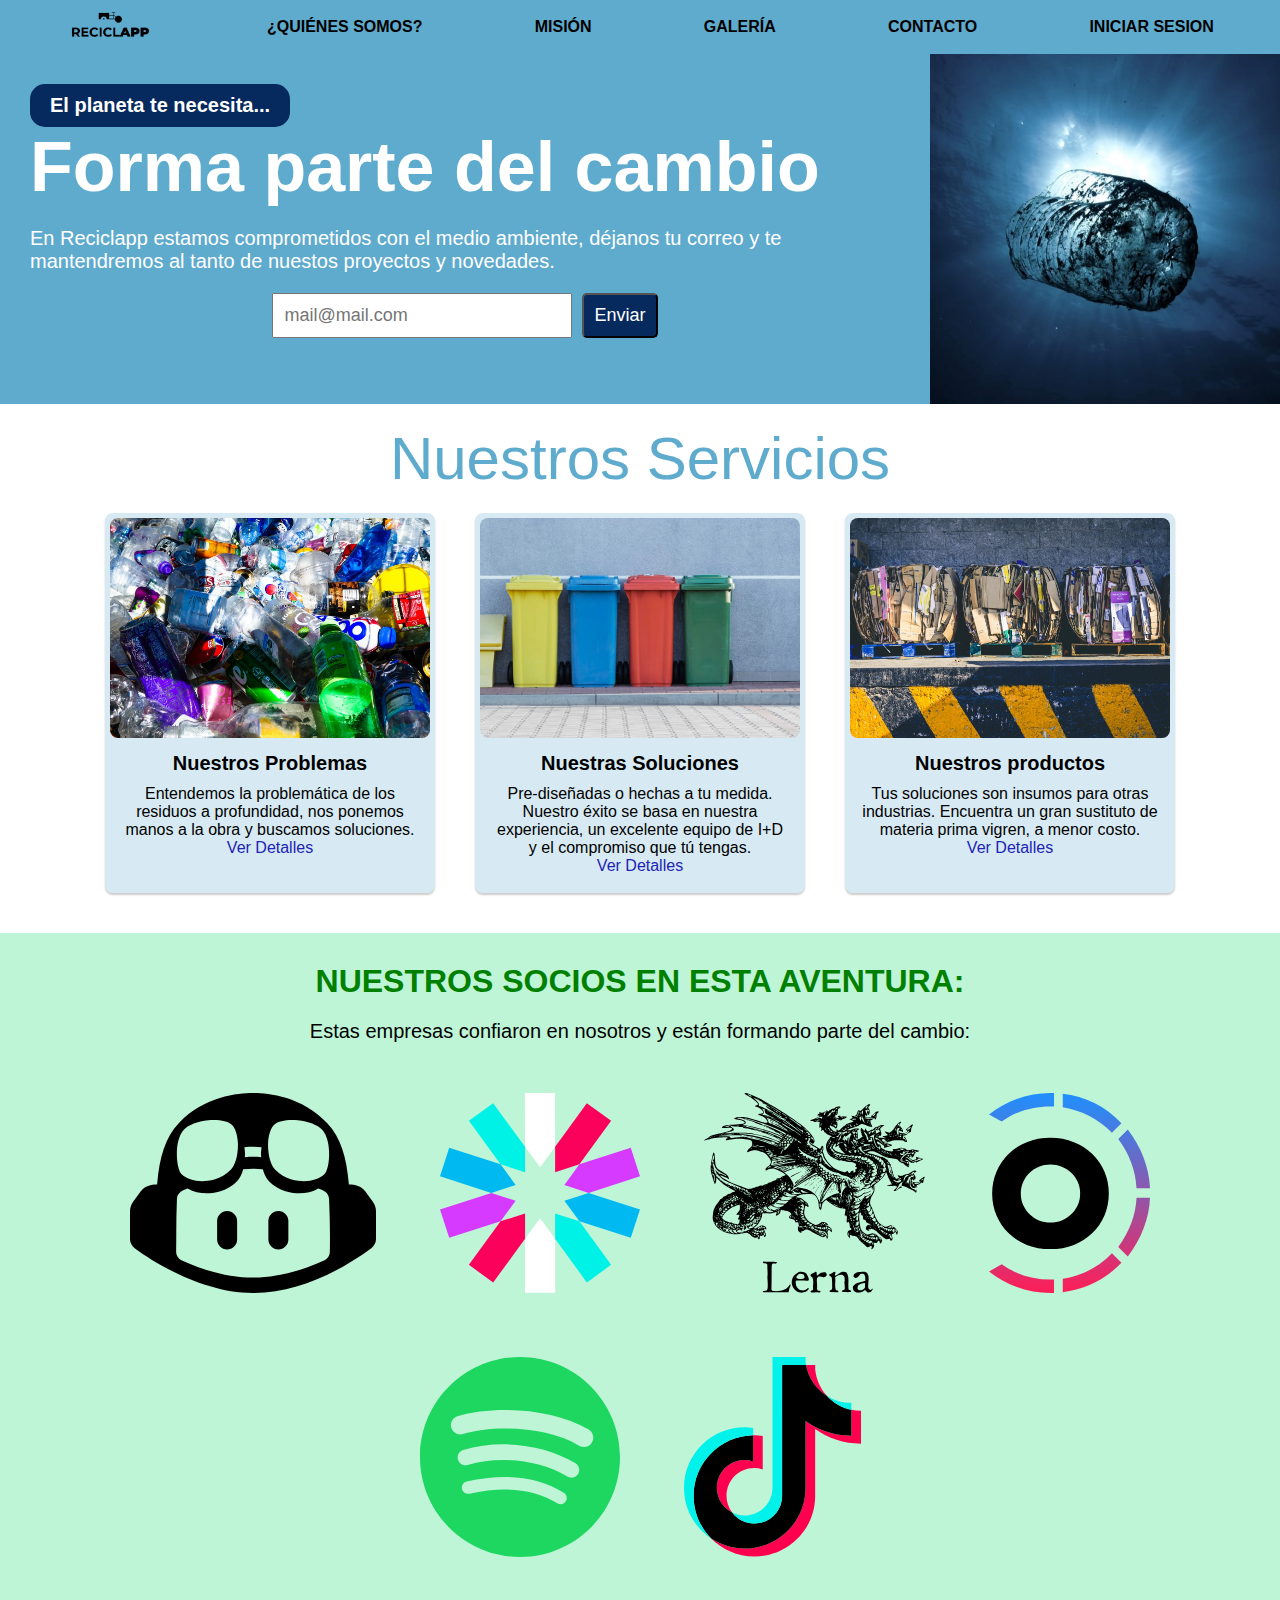
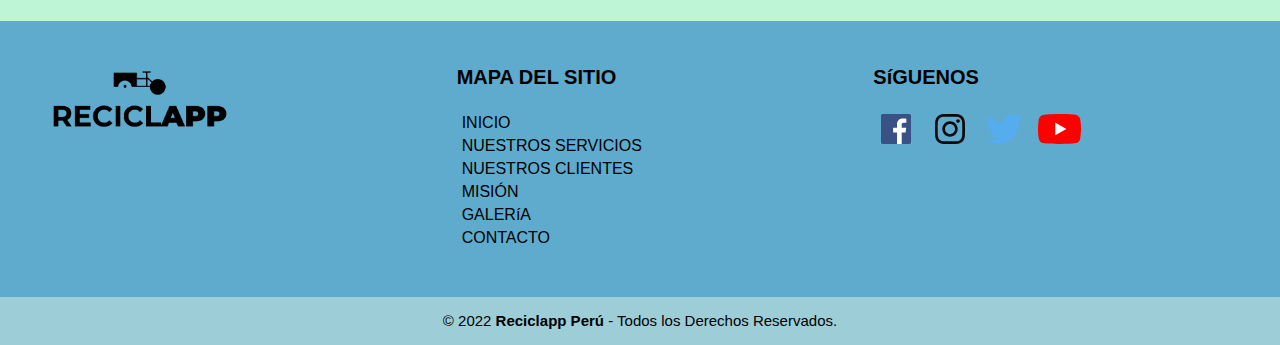
<file: index.html>
<!DOCTYPE html>
<html lang="en">
<head>
    <meta charset="UTF-8">
    <meta http-equiv="X-UA-Compatible" content="IE=edge">
    <meta name="viewport" content="width=device-width, initial-scale=1.0">
    <link rel="stylesheet" type="text/css" href="style.css">
    <title>DEMO PROYECTO</title>
</head>
<body>
    <header>
        <nav class="desktop-menu">
            <ul>
                <li><img src="img/logoreciclapp.png" alt=""></li>
                <li>¿QUIÉNES SOMOS?</li>
                <li>MISIÓN</li>
                <li>GALERÍA</li>
                <li>CONTACTO</li>
                <li>INICIAR SESION</li>
            </ul>
        </nav>
        <nav class="mobile-menu">
            <input class="checkbox" id="hamburguesa"/>
            <label for="hamburguesa">
                <img height="20px" src="img/incono-hamburguesa.png" alt="burguer">
            </label>
            
            <div class="nav-menu-movil">
                <div>GALERIA</div>
                <div>ACERCA DE</div>
                <div>MISION</div>
                <div>CONTACTO</div>
            </div>
        </nav>
    </header>
<!--SECCI[ON DEL JUMBOTRON] -->
  
    <jumbotron id="jumbotron" class="jumbo">
        <div class="left">
            <h5>El planeta te necesita...</h5>
            <h1>Forma parte del cambio</h1>
            <p> En Reciclapp estamos comprometidos con el medio ambiente, déjanos tu correo y te mantendremos al tanto de nuestos proyectos y novedades.</p>
            <div class="mail">
                <input class="input" type="mail" placeholder="mail@mail.com">
                <button class="button">Enviar</button>
            </div>
        </div>
        <img src="img/botella0.jpg" alt=""> 
    </jumbotron>
    

<!-- SECCION DE LA GALERIA -->
    
    <section id="container">
        <h1 class="title">Nuestros Servicios</h1>
        <div class="container">
            <div class="card">
                <img src="img/botella1.jpg" alt="">
                <h4>Nuestros Problemas</h4>
                <p class="parrafo">Entendemos la problemática de los residuos a profundidad, nos ponemos manos a la obra y buscamos soluciones.</p>
                <a href="">Ver Detalles</a>
            </div>
            <div class="card">
                <img src="img/tachos.jpg" alt="">
                <h4>Nuestras Soluciones</h4>
                <p class="parrafo">Pre-diseñadas o hechas a tu medida. Nuestro éxito se basa en nuestra experiencia, un excelente equipo de I+D y el compromiso que tú tengas.</p>
                <a href="">Ver Detalles</a>
            </div>
            <div class="card">
                <img src="img/cartones.jpg" alt="">
                <h4>Nuestros productos</h4>
                <p class="parrafo">Tus soluciones son insumos para otras industrias. Encuentra un gran sustituto de materia prima vigren, a menor costo.</p>
                <a href="">Ver Detalles</a> <!--NO SE COMO ALINEARLO EN LA BASE-->
            </div>
        </div>
    </section>
      


    <div id="clientes" class="seccion2">
        <div class="left2">
            <h1>NUESTROS SOCIOS EN ESTA AVENTURA:</h1>
            <p>Estas empresas confiaron en nosotros y están formando parte del cambio:</p>
            <div>
                <img src="img/cliente1.svg" alt="">
                <img src="img/cliente2.svg" alt="">
                <img src="img/cliente3.svg" alt="">
                <img src="img/cliente4.svg" alt="">
                <img src="img/cliente5.svg" alt="">
                <img src="img/cliente6.svg" alt="">
            </div>


        </div>
    </div>
    

    <footer class="futer">
        <!-- <a href="#titulo">ir arriba</a>
        <a href="mailto:victor.noriegar@gmail.com">victor.noriegar@gmail.com</a>
        <p>Copyright 2021</p> -->
        <div class="grupo1">
            <div class="box">
                <figure>
                    <a href="#">
                        <img src="img/logoreciclapp.png" alt=""> 
                    </a>
                </figure>
            </div>
            <div class="box">
                <h2>MAPA DEL SITIO</h2>
                <a class="linkfuter" href="#jumbotron">INICIO</a>
                <a class="linkfuter" href="#container">NUESTROS SERVICIOS</a>
                <a class="linkfuter" href="#clientes">NUESTROS CLIENTES</a>
                <a class="linkfuter" href="#">MISIÓN</a>
                <a class="linkfuter" href="#">GALERíA</a>
                <a class="linkfuter" href="#">CONTACTO</a>
            </div>
            <div class="box">
                <h2>SíGUENOS</h2>
                <div class="redes">
                    <a href="#" class="facebook">
                        <img src="img/logofacebook.svg" alt="">
                    </a>
                    <a href="#" class="instagram">
                        <img src="img/logoinsta.svg" alt="">
                    </a>
                    <a href="#" class="twitter">
                        <img src="img/logotwitter.svg" alt="">
                    </a>
                    <a href="#" class="youtube">
                        <img src="img/logoyoutube.svg" alt="">
                    </a>
                </div>
            </div>
        </div>
        <div class="grupo2">
            <small>&copy; 2022 <b>Reciclapp Perú</b> - Todos los Derechos Reservados.
            </small>
        </div>
    </footer>
</body>
</html>
</file>
<file: style.css>
*{
    box-sizing: border-box;
    margin: 0px;
    padding: 0;
}

html, body{
    box-sizing: border-box
    margin: 0;
    padding: 0;
    
}

body{
    width: 100%;
    height: 100%;
    font-family: sans-serif;
}

/* FORMATO NAV BAR */
/* .desktop-menu{
    display: flex;
} */

.desktop-menu img{
    height: 30px;

}

.desktop-menu li {
    list-style-type: none;
    cursor: pointer;
    font-weight: 600;

}
.desktop-menu ul {
    background-color: rgb(95, 171, 206);
    color: black;
    display: flex;
    justify-content: space-around;
    align-items: center;
    padding:10px;
    margin: 0;
    
}
.desktop-menu li:hover{
    transform: translateY(-5px);

}
.nav-menu-movil div {
    height: 50px;
    display: flex;
    align-items: center;
    padding-left: 20px;
    color: white;
    font-weight: 600;
    background-color: rgb(95, 171, 206);
    cursor: pointer;
    margin-top: 0px;

}
#hamburguesa{
    display: none;

}
.mobile-menu {
    display: none;

}
@media screen and (max-width: 700px) {
    .mobile-menu{
        display: block;
    }
    .desktop-menu{
        display: none;
    } 
    .nav-menu-movil div:hover{
        color: black;
    }

    
}

/* FORMATOS JUMBOTRON */

.jumbo {
    display: flex;
    flex-direction: row;
    background-color: rgb(95, 171, 206);
    overflow: hidden;
}
@media screen and (max-width: 700px) { 
    .jumbo{
        flex-direction: column;
        text-align: center;
    }
}

.jumbo img{
    width: 350px;
    align-self:;    
}

@media screen and (max-width: 700px) { 
    .jumbo img{
        align-self: center;
    }
}

h5{
    display: inline-block;
    padding: 10px 20px;
    border-radius:15px;
    font-size: 20px;
    background-color: rgb(6, 41, 94);
    color: white;
}
.jumbo h1{
    font-size: 70px;
    color: white;
}
.jumbo p{               
    font-size: 20px;
    color: white;
    margin-top: 20px;
    margin-bottom: 20px;
}
.left{
    padding: 30px;
}
.mail{
    display: flex;
    justify-content: center;
}
.input{
    padding: 10px;
    width: 300px;
    margin-right: 10px;
    font-size: 18px;
}
.button {
    padding: 10px;
    font-size: 18px;
    color: white;
    background-color: rgb(6,41,94);
    border-radius: 5px;
}

/* FORMATOS CONTAINER SECTION 1 */
.title{
    text-align: center;
    font-size: 60px;
    font-weight: 300;
    color: rgb(95, 171, 206);
    margin-top: 20px;
    font-weight: 100;

}
.container{
    width: 100%;
    max-width: 1200px;
    /* height: 500px; PORQUE SI LE QUITO ESTA LINEA SI MEJORAY NO SE ME PASA PARA ABAJO HACIA EL OTRO DIV EL CONTENIDO CUANDO AJUSTO PANTALLA? */
    display: flex;
    flex-wrap: wrap;
    justify-content: center;
    margin: auto;
    margin-bottom: 20px;

}
.card{
    background-color: rgba(95, 171, 206, 0.247);
    width: 330px;
    height: 380px;
    margin:  20px;
    border-radius: 8px;
    box-shadow:  0 2px 2px rgba(0, 0, 0, 0.2);
    overflow: hidden;
    text-align: center;
    transition: all 0.25s;
    /* cursor: pointer; */

}
.card:hover{
    transform: translateY(-15px);
    box-shadow: 0 12px 16px  rgba(0, 0, 0, 0.2);

}
.container div img{
    width: 320px;
    height: 220px;
    border-radius: 8px;
    margin-top: 5px;
}

.container div h4{
    font-weight: 600;
    font-size: 20px;
    margin-top: 10px;
}

.parrafo{
    padding: 0 1em;
    font-size: 16px;
    font-weight: 300;
    color: black;
    margin-top: 10px;

}

.container a{
    font-weight: 500;
    text-decoration: none;
    color: rgb(32, 35, 182);
    display: flex;
    justify-content: center;

}

/* FORMATOS CONTAINER SECCION 2  */
.seccion2{
    display: flex;
    flex-direction: wrap;
    background-color: rgba(128, 236, 176,0.5);

}
.seccion2 .left2{
    padding: 30px;
    text-align: center;

}
.seccion2 h1{
    font-weight: 600;
    color: green;

}
.seccion2 p{               
    font-size: 20px;
    color:black;
    margin-top: 20px;
    margin-bottom: 20px;

}
.seccion2 .left2 img{
   height: 200px;
   margin: 30px;
    
}
.seccion2 .left2 .div{
    display: flex;
    flex-direction: wrap;
}


/* FORMATOS DEL FOOTER */

.futer{
    width: 100%;
    background-color: rgb(95, 171, 206);
}

.futer .grupo1{
    width: 100%;
    max-width: 1200px;
    margin: auto;
    display: grid;
    grid-template-columns: repeat(3, 1fr);
    grid-gap: 50px;
    padding: 45px 0px;

}

.futer .grupo1 .box figure{
    width: 100px;
    height: 100px;
    display: flex;
    /* justify-content: center;
    align-items: center; */

}

.futer .grupo1 .box figure img{
    width: 200px;
    /* esta imagen no esta tan buena */
}

.futer .grupo1 .box h2{
    color: black;
    margin-bottom: 25px;
    font-size: 20px;
    
}

.futer .grupo1 .box p{
    color: black;
    margin-bottom: 10px;
    font-size: 15px;
    
}

.futer .grupo1 .linkfuter{
    display: flex;
    text-decoration: none;
    margin: 5px;
    color: black;
}
.futer .grupo1 .redes a{
    display: inline-block;
    text-decoration: none;
    width: 45px;
    height: 45px;
    line-height: 45px;
    color:;
    margin-right: 5px;
    background-color: ;
    text-align: center;
    transition: all 300ms ease;
}

.futer .grupo1 .redes a:hover{
    transform: translateY(-5px);
}

.futer .grupo2{
    background-color: rgb(157, 206, 216) ;
    padding: 15px 10px;
    text-align: center;
    color:black ;

}

.futer .grupo2 small{
    font-size: 15px;
}

@media screen and (max-width:700px) {
    .futer .grupo1{
        width: 90%;
        grid-template-columns: repeat(1, 1fr);
        grid-gap: 30px;
        padding: 35px 0px;
    
    } 
}
.futer .redes img{
    height: 30px;
}
</file>
